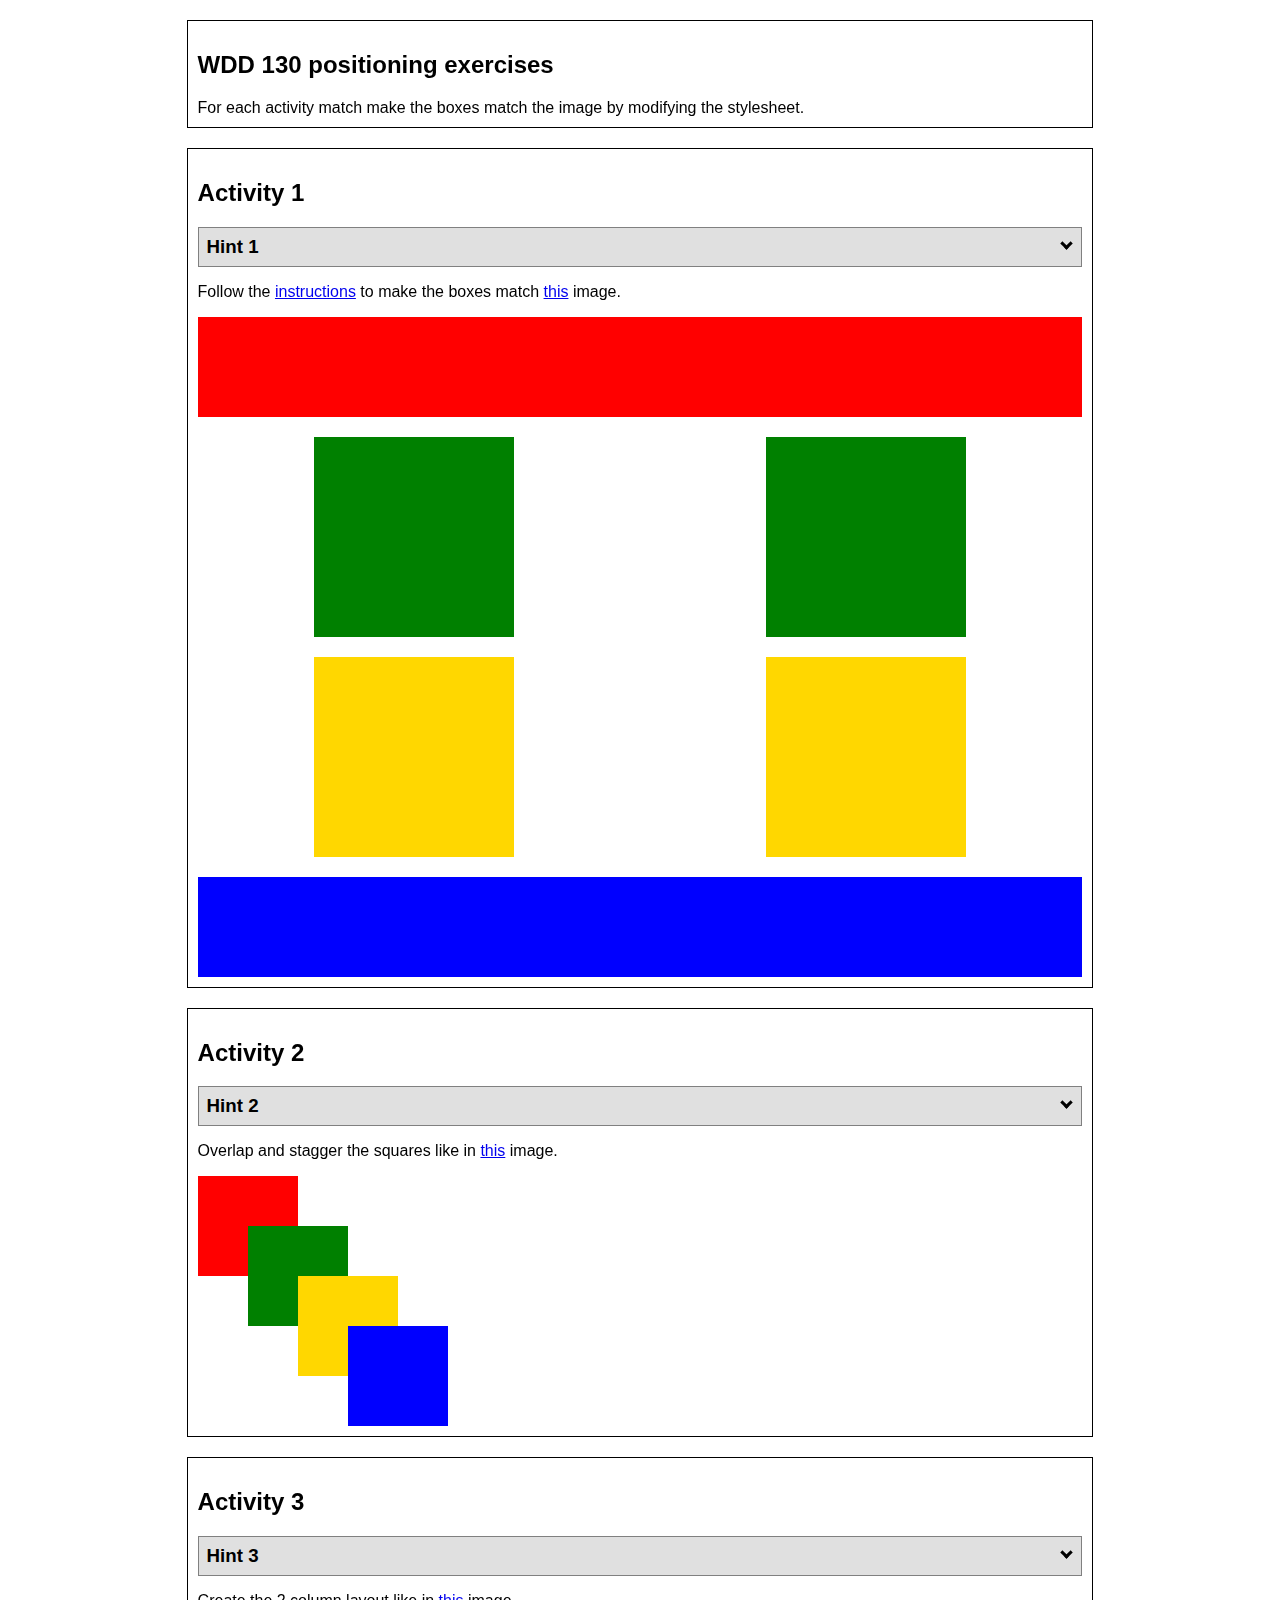
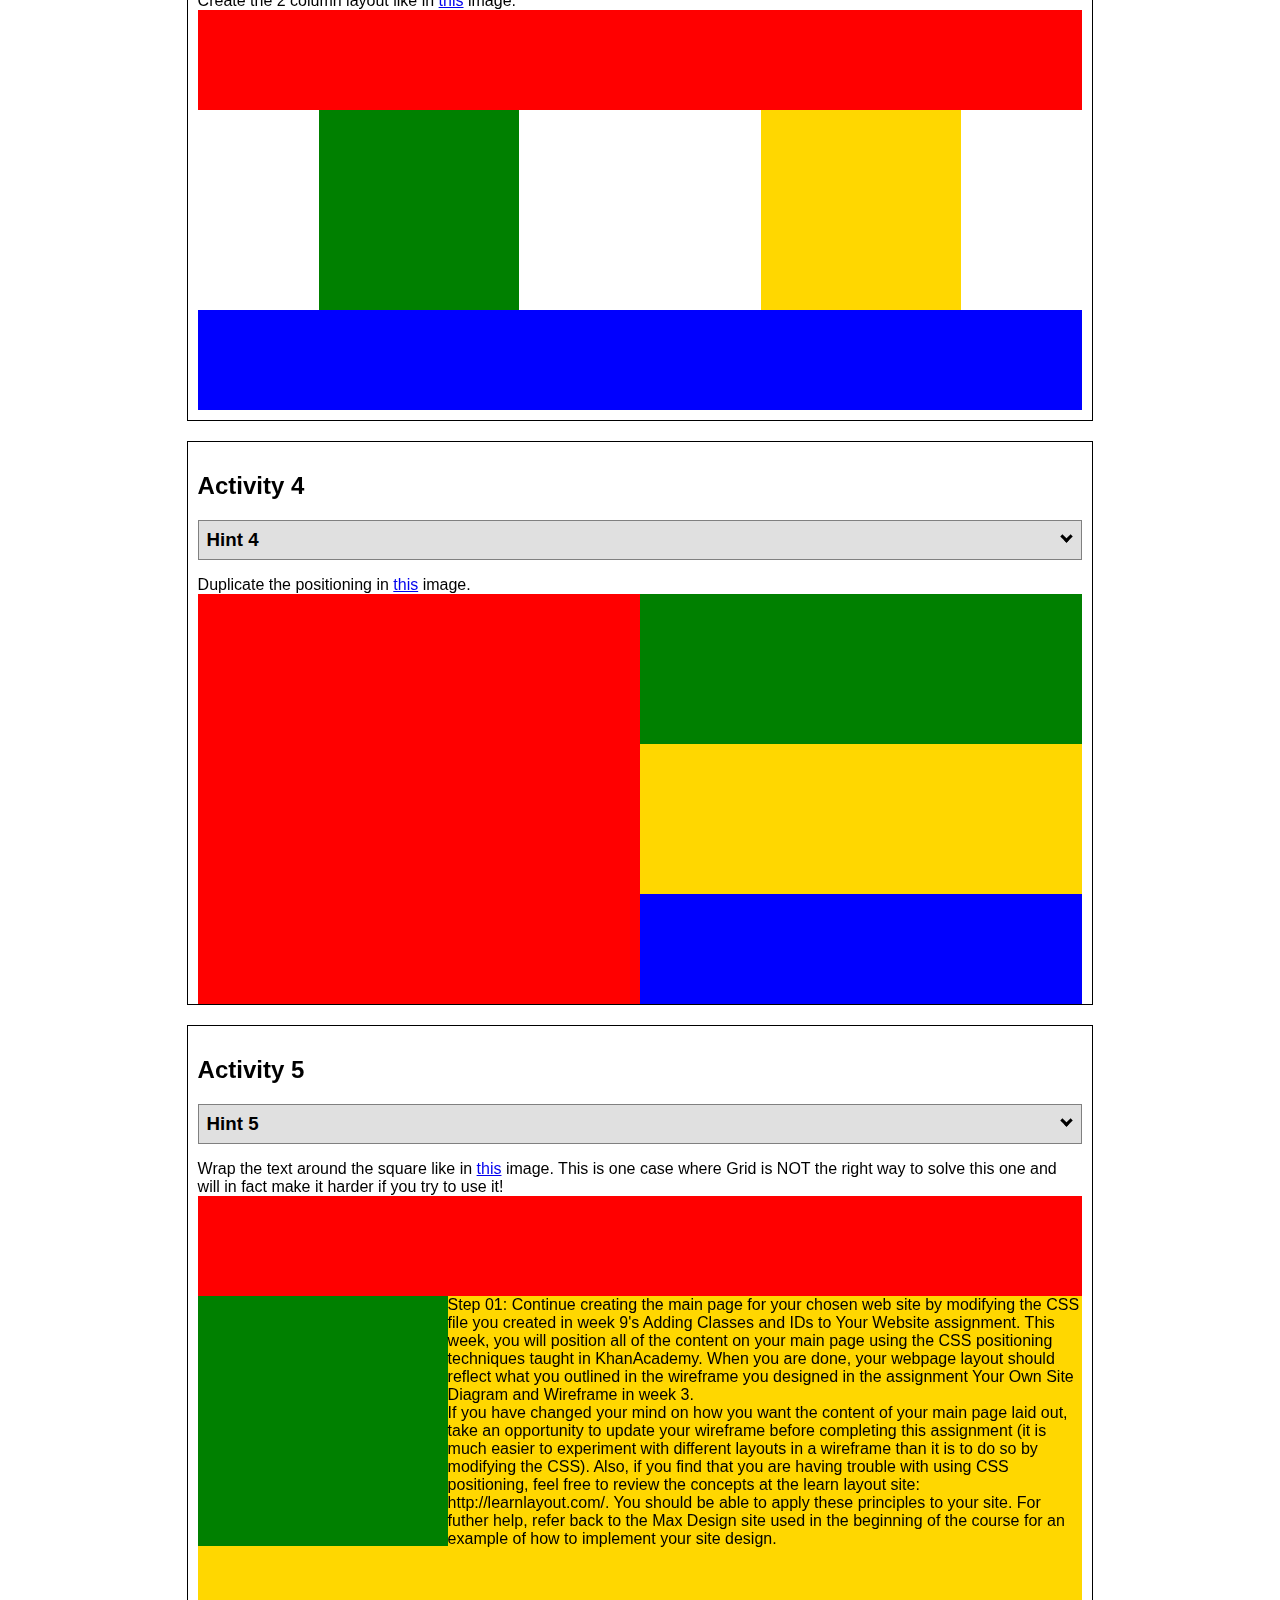
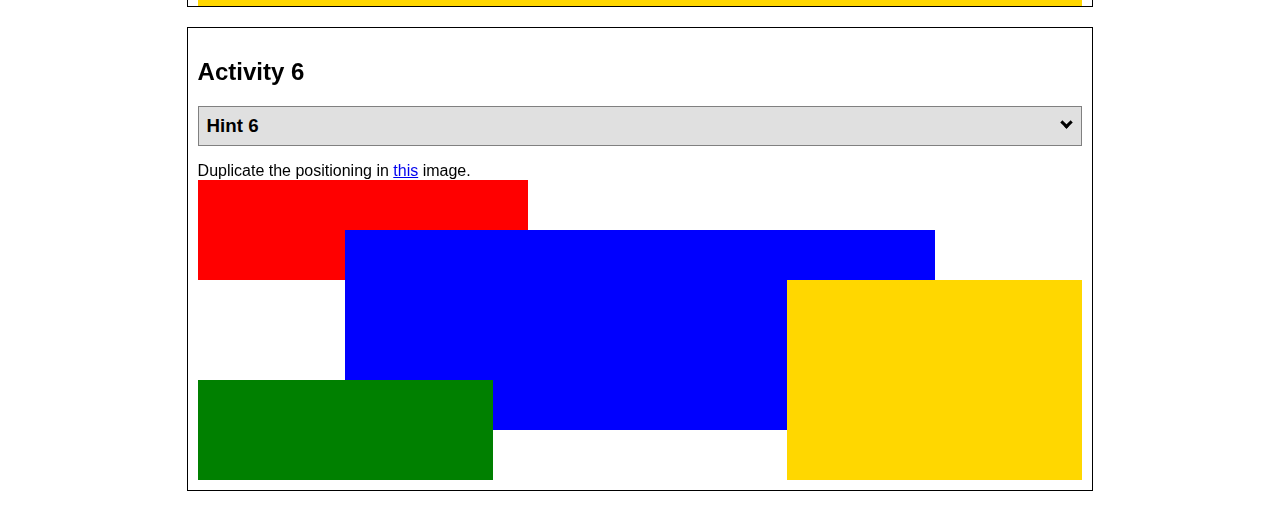
<file: positioning.html>
<!DOCTYPE html>
<html lang="en">
  <head>
    <!-- HTML - Name: positioning.html -->
    <title>Positioning Activity</title>
    <link rel="stylesheet" type="text/css" href="positionstyles.css" />
  </head>
  <body>
    <div class="activity">
      <h2>WDD 130 positioning exercises</h2>
      For each activity match make the boxes match the image by modifying the stylesheet.</div>
    <div class="activity">
      <h2>Activity 1</h2>
      <section class="hint"><input type="checkbox" ><i></i> <h3>Hint 1</h3><div><p>Check out the <a href="https://byui-wdd.github.io/wdd130/activities/w06-css-positioning.html" target="_blank">activity instructions</a> in Ilearn!</p></div></section>
      <p>Follow the <a href="https://byui-wdd.github.io/wdd130/activities/w06-css-positioning.html" target="_blank">instructions</a> to make the boxes match  <a href="https://byui-wdd.github.io/wdd130/images/example1.png" target="_blank">this</a> image.</p>
      <div class="content1" >
        <div class="red1" ></div>
        <div class="green1" ></div>
        <div class="green1" ></div>
        <div class="yellow1"></div>
        <div class="yellow1"></div>
        <div class="blue1"></div>
      </div>
    </div>
    <div class="activity">
      <h2>Activity 2</h2>
      <section class="hint"><input type="checkbox" > <h3>Hint 2</h3><i></i><div><p>Remember that the best way to shift elements around slightly on the page is with Margins.  You could also use Grid.  Either would work for this. If you choose margin, you can use a <em>negative</em> margin. (ie margin-top: -20px;)</p><h4>Properties used:</h4><ul><li>margin-top, margin-left</li><li>...or...</li><li>grid-template-columns: 50px 50px 50px 50px 50px </li></ul></div></section>
      <p>Overlap and stagger the squares like in <a href="https://byui-wdd.github.io/wdd130/images/example2.png" target="_blank">this</a> image.</p>
      <div class="content2" >
        <div class="red2" ></div>
        <div class="green2" ></div>
        <div class="yellow2"></div>
        <div class="blue2"></div>
      </div>
    </div>
    <div class="activity">
      <h2>Activity 3</h2>
      <section class="hint"><input type="checkbox" > <h3>Hint 3</h3><i></i><div><p>This one is going to be best solved with CSS Grid. Remember to make the boxes the right width first...then start moving them around. </p><h4>Properties used:</h4><ul><li>display:grid;</li><li>grid-template-columns:</li><li>grid-column-gap:</li>
        <li>grid-column:</li>  </ul></div></section>
      Create the 2 column layout like in <a href="https://byui-wdd.github.io/wdd130/images/example3.png" target="_blank">this</a>  image.
      <div class="content3" >
        <div class="red3" ></div>
        <div class="green3" ></div>
        <div class="yellow3"></div>
        <div class="blue3"></div>
      </div>
    </div>
    <div class="activity">
      <h2>Activity 4</h2>
      <section class="hint"><input type="checkbox" > <h3>Hint 4</h3><i></i><div><p>For the others we have been primarily concerned with width. For this one you will need to adjust height as well. </p><h4>Properties used:</h4><ul><li>display:grid;</li><li>grid-template-columns:</li><li>grid-row:</li></ul></div></section>
      Duplicate the positioning in <a href="https://byui-wdd.github.io/wdd130/images/example4.png" target="_blank">this</a> image. 
      <div class="content4" >
        <div class="red4" ></div>
        <div class="green4" ></div>
        <div class="yellow4"></div>
        <div class="blue4"></div>
      </div>
    </div>

    <div class="activity">
      <h2>Activity 5</h2>
      <section class="hint"><input type="checkbox" > <h3>Hint 5</h3><i></i><div><p>Grid is <strong>not</strong> the right way to do this.  In fact there is only one way to really do that...and that is with float. Remember that we float the thing we want the text to wrap around.  Also remember to start by making all the shapes the right size and shape.</p><h4>Properties used:</h4><ul><li>float: left;</li></ul></div></section>
      Wrap the text around the square like in <a href="https://byui-wdd.github.io/wdd130/images/example5.png" target="_blank">this</a> image. This is one case where Grid is NOT the right way to solve this one and will in fact make it harder if you try to use it!
      <div class="content5" >
        <div class="red5" ></div>
        <div class="green5" ></div>
        <div class="yellow5">Step 01: Continue creating the main page for your chosen web site by modifying the CSS file you created in week 9's Adding Classes and IDs to Your Website assignment. This week, you will position all of the content on your main page using the CSS positioning techniques taught in KhanAcademy. When you are done, your webpage layout should reflect what you outlined in the wireframe you designed in the assignment Your Own Site Diagram and Wireframe in week 3. <br />
          If you have changed your mind on how you want the content of your main page laid out, take an opportunity to update your wireframe before completing this assignment (it is much easier to experiment with different layouts in a wireframe than it is to do so by modifying the CSS). Also, if you find that you are having trouble with using CSS positioning, feel free to review the concepts at the learn layout site: http://learnlayout.com/. You should be able to apply these principles to your site. For futher help, refer back to the Max Design site used in the beginning of the course for an example of how to implement your site design.</div>
        <div class="blue5"></div>
      </div>
    </div>
    <div class="activity">
      <h2>Activity 6</h2>
      <section class="hint"><input type="checkbox" > <h3>Hint 6</h3><i></i><div><p>This one is all about visualizing the grid behind the layout. If you are having a hard time doing that first: all the sizes are even multiples of 100, and second here is another example with the lines drawn: <a href="https://byui-wdd.github.io/wdd130/images/example6-hint.png" target="_blank">example 6 with lines</a>. For this one you will find it easiest if you use px for the column width. You can also use <kbd>z-index</kbd> to control the element layering.    </p><h4>Properties used:</h4><ul><li>display:grid;</li><li>grid-template-columns:</li><li>grid-column:</li><li>grid-row:</li><li><a href="https://www.w3schools.com/cssref/pr_pos_z-index.asp" target="_blank">z-index:</a></li></ul></div></section>
      Duplicate the positioning in <a href="https://byui-wdd.github.io/wdd130/images/example6.png" target="_blank">this</a> image.
      <div class="content6" >
        <div class="red6" ></div>
        <div class="green6" ></div>
        <div class="yellow6"></div>
        <div class="blue6"></div>
      </div>
    </div>
  </body>
</html>
</file>
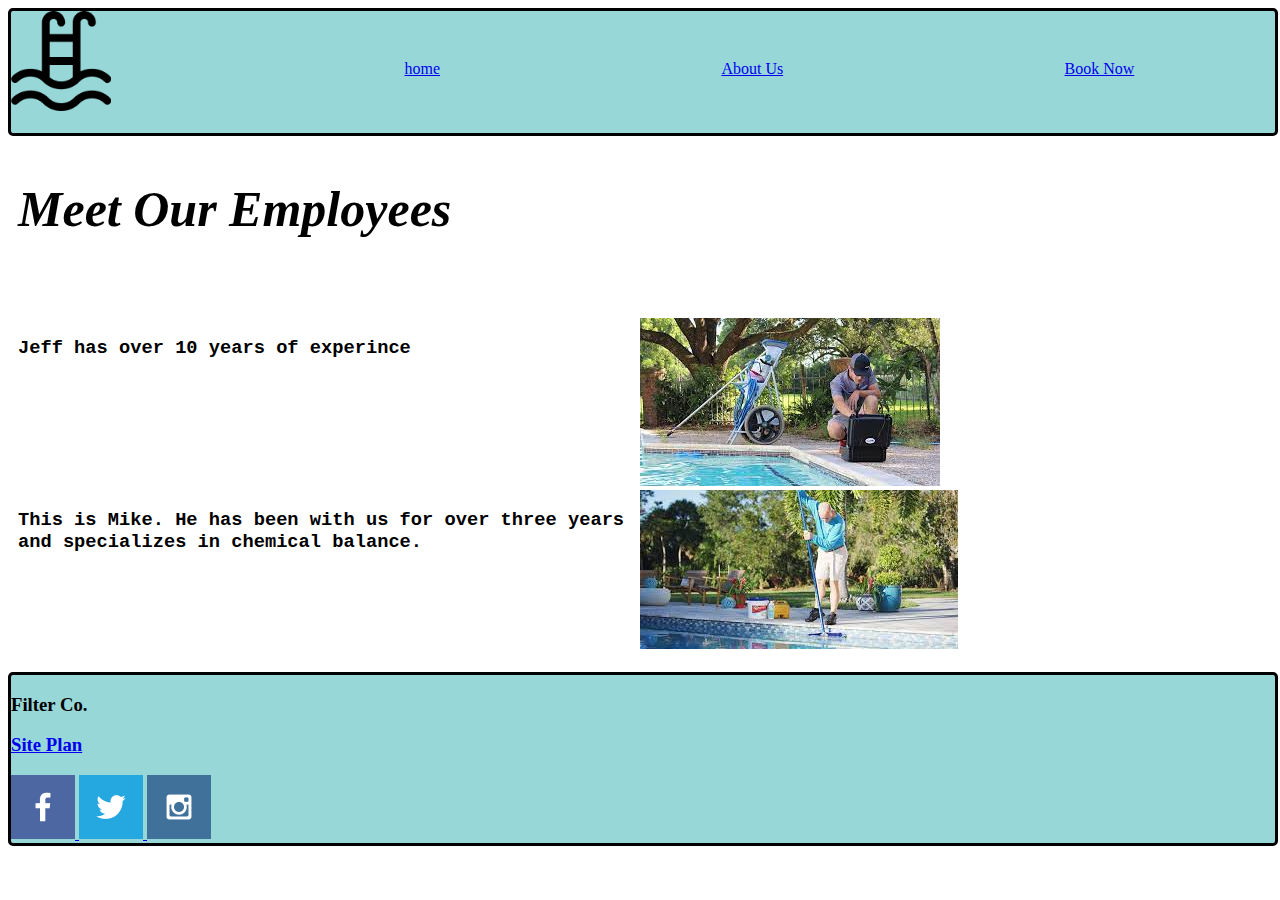
<file: filterco/page2.html>
<!DOCTYPE html>
<html lang="en">
<head>
    <meta charset="UTF-8">
    <meta http-equiv="X-UA-Compatible" content="IE=edge">
    <meta name="viewport" content="width=device-width, initial-scale=1.0">
    <title>Filter Co.</title>
    <link type="text/css" rel="stylesheet" href="style/style2.css"/>
</head>
<body>
    <header>
        <a id="logo_link" href="site-plan.html">
            <img class="logo" src="images/pool-logo.png" alt="Co.logo" width="100">
        </a>
        <nav id="tags">
                <a href="index.html">home</a>
                <a href="page2.html">About Us</a>
                <a href="page3.html">Book Now</a>
        </nav>
    </header>
    <main class="page2-grid">
        <section>
            <h1>
                Meet Our Employees 
            </h1>
        </section>
        <section class="img1">
            <img src="images/worker1.jpeg" alt="worker1">
        </section>
        <section id="msg1">
            <h3>
                Jeff has over 10 years of experince
            </h3>
        </section>
        <section id="img2">
            <img src="images/worker2.jpeg" alt="worker2">
        </section>
        <section id="msg2">
            <h3>
                This is Mike. 
                He has been with us for over three years and specializes in chemical balance. 
            </h3>
        </section>
    </main>
    <footer>
        <h3>Filter Co.</h3>
        <h3><a href="site-plan.html">Site Plan</a></h3>
        <div class="social">
            <a href="https://facebook.com">
                <img src="images/facebook.png" alt="fb icon">
            </a>
            <a href="https://twitter.com">
                <img src="images/twitter1.png" alt="twitter icon">
            </a>
            <a href="https://instagram.com">
                <img src="images/instagram.png" alt="instagram icon">
            </a>
        </div>
    </footer>
</body>
</html>
</file>
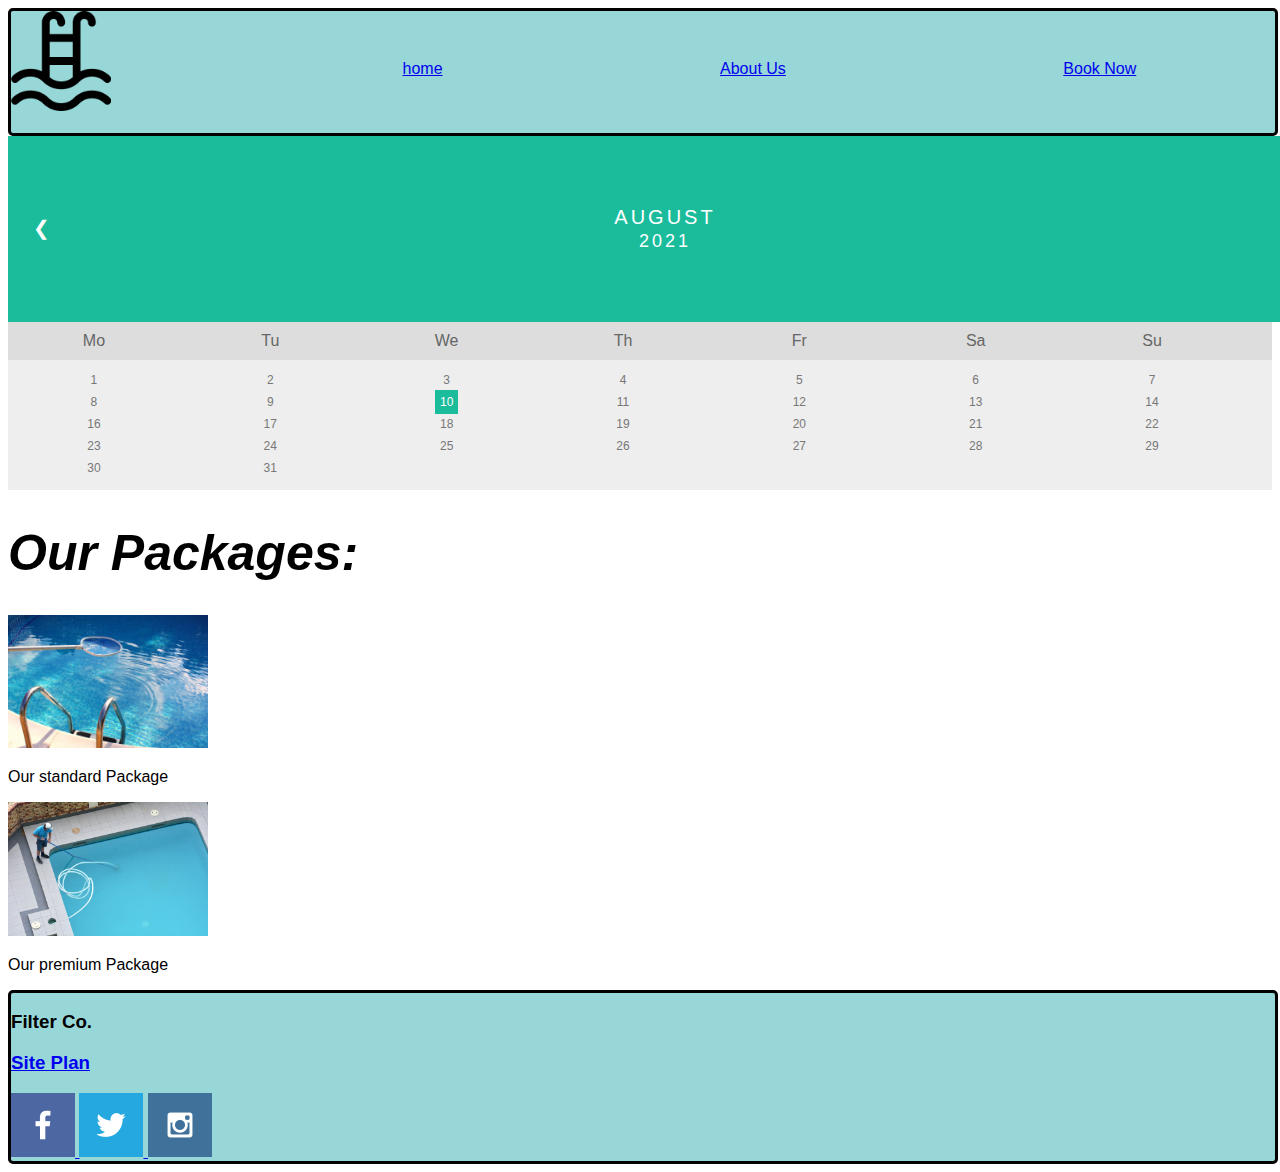
<file: filterco/page3.html>
<!DOCTYPE html>
<html lang="en">
<head>
    <meta charset="UTF-8">
    <meta http-equiv="X-UA-Compatible" content="IE=edge">
    <meta name="viewport" content="width=device-width, initial-scale=1.0">
    <title>Filter Co.</title>
    <link type="text/css" rel="stylesheet" href="style/style3.css"/>
</head>
<body>
    <header>
        <a id="logo_link" href="site-plan.html">
            <img class="logo" src="images/pool-logo.png" alt="Co.logo" width="100">
        </a>
        <nav id="tags">
                <a href="index.html">home</a>
                <a href="page2.html">About Us</a>
                <a href="page3.html">Book Now</a>
        </nav>
    </header>
    <main>
        <div class="month">
            <ul>
              <li class="prev">&#10094;</li>
              <li class="next">&#10095;</li>
              <li>August<br><span style="font-size:18px">2021</span></li>
            </ul>
          </div>
          
          <ul class="weekdays">
            <li>Mo</li>
            <li>Tu</li>
            <li>We</li>
            <li>Th</li>
            <li>Fr</li>
            <li>Sa</li>
            <li>Su</li>
          </ul>
          
          <ul class="days">
            <li>1</li>
            <li>2</li>
            <li>3</li>
            <li>4</li>
            <li>5</li>
            <li>6</li>
            <li>7</li>
            <li>8</li>
            <li>9</li>
            <li><span class="active">10</span></li>
            <li>11</li>
            <li>12</li>
            <li>13</li>
            <li>14</li>
            <li>16</li>
            <li>17</li>
            <li>18</li>
            <li>19</li>
            <li>20</li>
            <li>21</li>
            <li>22</li>
            <li>23</li>
            <li>24</li>
            <li>25</li>
            <li>26</li>
            <li>27</li>
            <li>28</li>
            <li>29</li>
            <li>30</li>
            <li>31</li>
          </ul>
        <section>
            <h1>
                Our Packages:
            </h1>
        </section>
        <section id="pkg1">
            <img src="images/clean-pool.jpeg" alt="clean" width="200">
            <p>
                Our standard Package
            </p>
        </section>
        <section>
            <img src="images/slean-pool2.jpeg" alt="clean2" width="200">
            <p>
                Our premium Package
            </p>
        </section>

    </main>
    <footer>
        <h3>Filter Co.</h3>
        <h3><a href="site-plan.html">Site Plan</a></h3>
        <div class="social">
            <a href="https://facebook.com">
                <img src="images/facebook.png" alt="fb icon">
            </a>
            <a href="https://twitter.com">
                <img src="images/twitter1.png" alt="twitter icon">
            </a>
            <a href="https://instagram.com">
                <img src="images/instagram.png" alt="instagram icon">
            </a>
        </div>
    </footer>
</body>
</html>
</file>
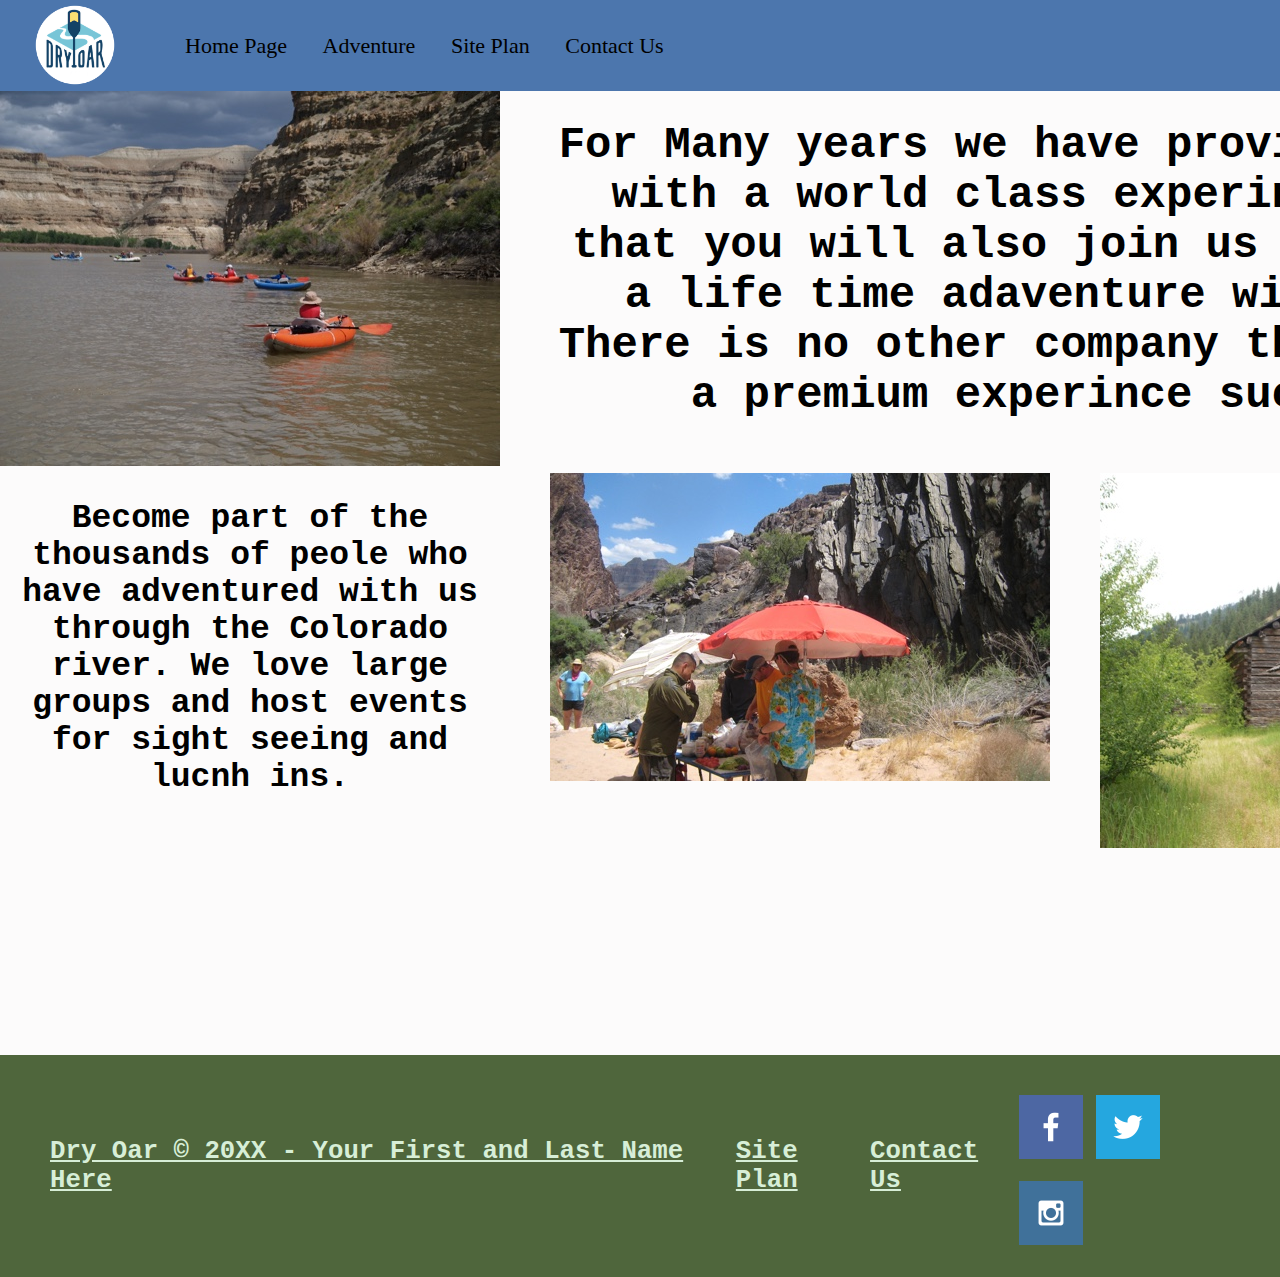
<file: wwr/adventure.html>
<!DOCTYPE html>
<html lang="en">
<head>
    <meta charset="UTF-8">
    <meta http-equiv="X-UA-Compatible" content="IE=edge">
    <meta name="viewport" content="width=device-width, initial-scale=1.0">
    <title>Dry Oar Rafting</title>
    <link type="text/css" rel="stylesheet" href="styles/style.css"/>
</head>
<body>
    <div id="content">
        <header>
            <a id="logo_link" href="index.html">
                <img class="logo" src="images/logo.png" alt="Dry Oar Logo" /> 
            </a>
            <nav id="head">
                <a href="index.html">Home Page</a>
                <a href="adventure.html">Adventure</a>
                <a href="index.html">Site Plan</a>
                <a href="contactus.html">Contact Us</a>
            </nav>
        </header>
        <main id="sub-grid">
                <section id="content-image">
                    <img id="group-img" src="images/deso-boats.jpeg">
                </section>
                <section id="main-text-body">
                    <h1>
                        For Many years we have provided customers with a world class experince. 
                        We hope that you will also join us for a once in a life time adaventure with Dry Oar.
                        There is no other company that can supply a premium experince such as us!
                    </h1>
                </section>
                <section id="sub-text">
                       <h2>
                            Become part of the thousands of peole who have adventured with us through the Colorado river.
                            We love large groups and host events for sight seeing and lucnh ins. 
                       </h2> 
                </section>
                <section id="sub-image-one">
                    <img id="lunch" src="images/lunch.jpeg">
                </section>
                <section id="sub-image-two">
                        <img id="cabins" src="images/salmon-cabins.jpeg">
                </section>
        </main>
        <footer>
            <h3>Dry Oar &copy; 20XX - Your First and Last Name Here</h3>
            <h3><a href="site-plan-rafting.html">Site Plan</a></h3>
            <h3><a href="contactus.html">Contact Us</a></h3>
            <div class="social">
                <a href="https://facebook.com" target="_blank">
                    <img src="images/facebook.png" alt="fb icon">
                </a>
                <a href="https://twitter.com" target="_blank">
                    <img src="images/twitter.png" alt="twitter icon">
                </a>
                <a href="https://instagram.com" target="_blank">
                    <img src="images/instagram.png" alt="instagram icon">
                </a>
            </div>
        </footer>
    </div>
</body>
</html>
</file>
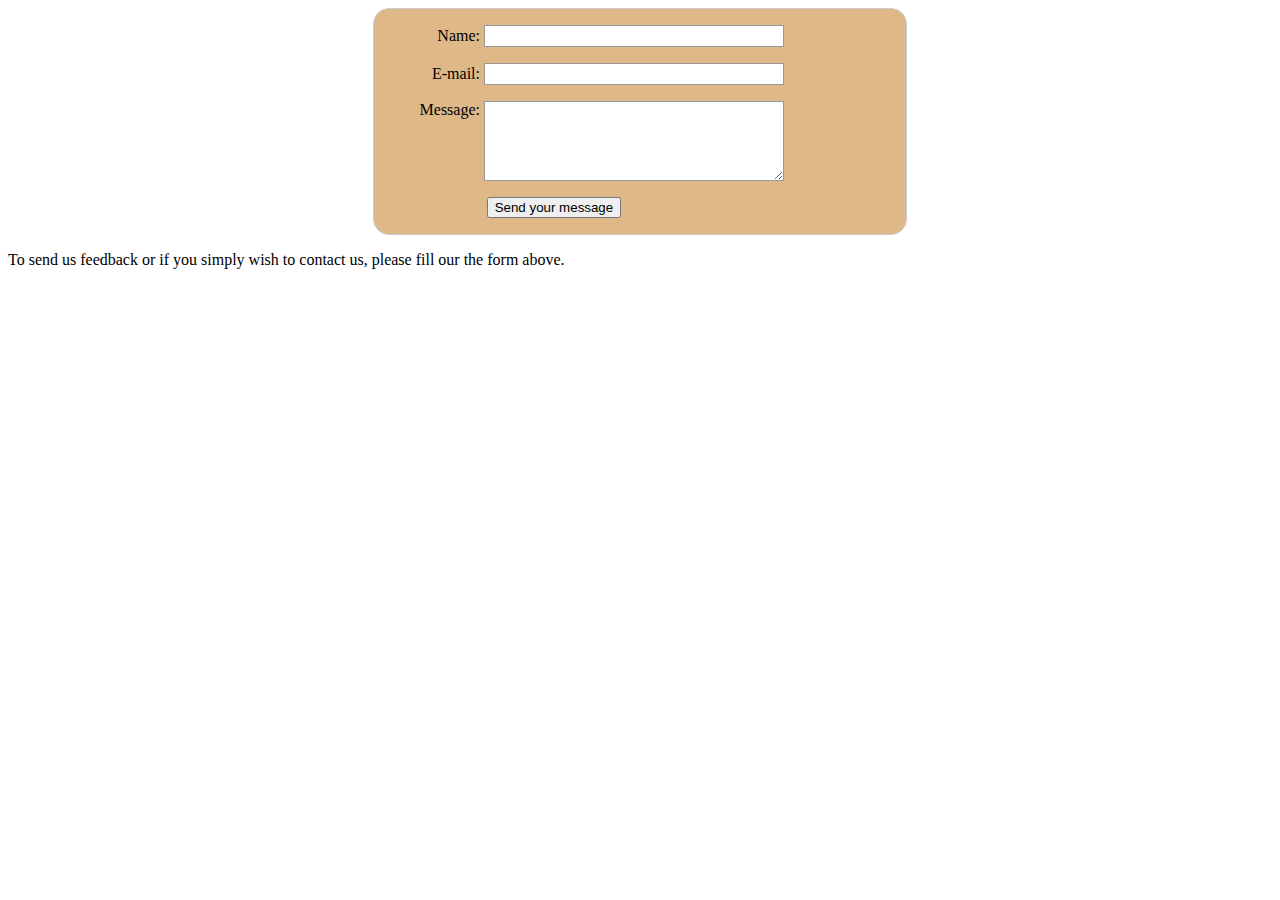
<file: wwr/contactus.html>
<!DOCTYPE html>
<html lang="en-US">
  <head>
    <meta charset="utf-8">
    <title>My test page</title>
    <link type="text/css" rel="stylesheet" href="styles/contactus.css"/>
  </head>
  <form action="/my-handling-form-page" method="post">
    <ul>
     <li>
       <label for="name">Name:</label>
       <input type="text" id="name" name="user_name">
     </li>
     <li>
       <label for="mail">E-mail:</label>
       <input type="email" id="mail" name="user_email">
     </li>
     <li>
       <label for="msg">Message:</label>
       <textarea id="msg" name="user_message"></textarea>
     </li>
     <li class="button">
        <button type="submit">Send your message</button>
      </li>
    </ul>
   </form>
  <body>
    <p>To send us feedback or if you simply wish to contact us, please fill our the form above.</p>
  </body>
</html>
</file>
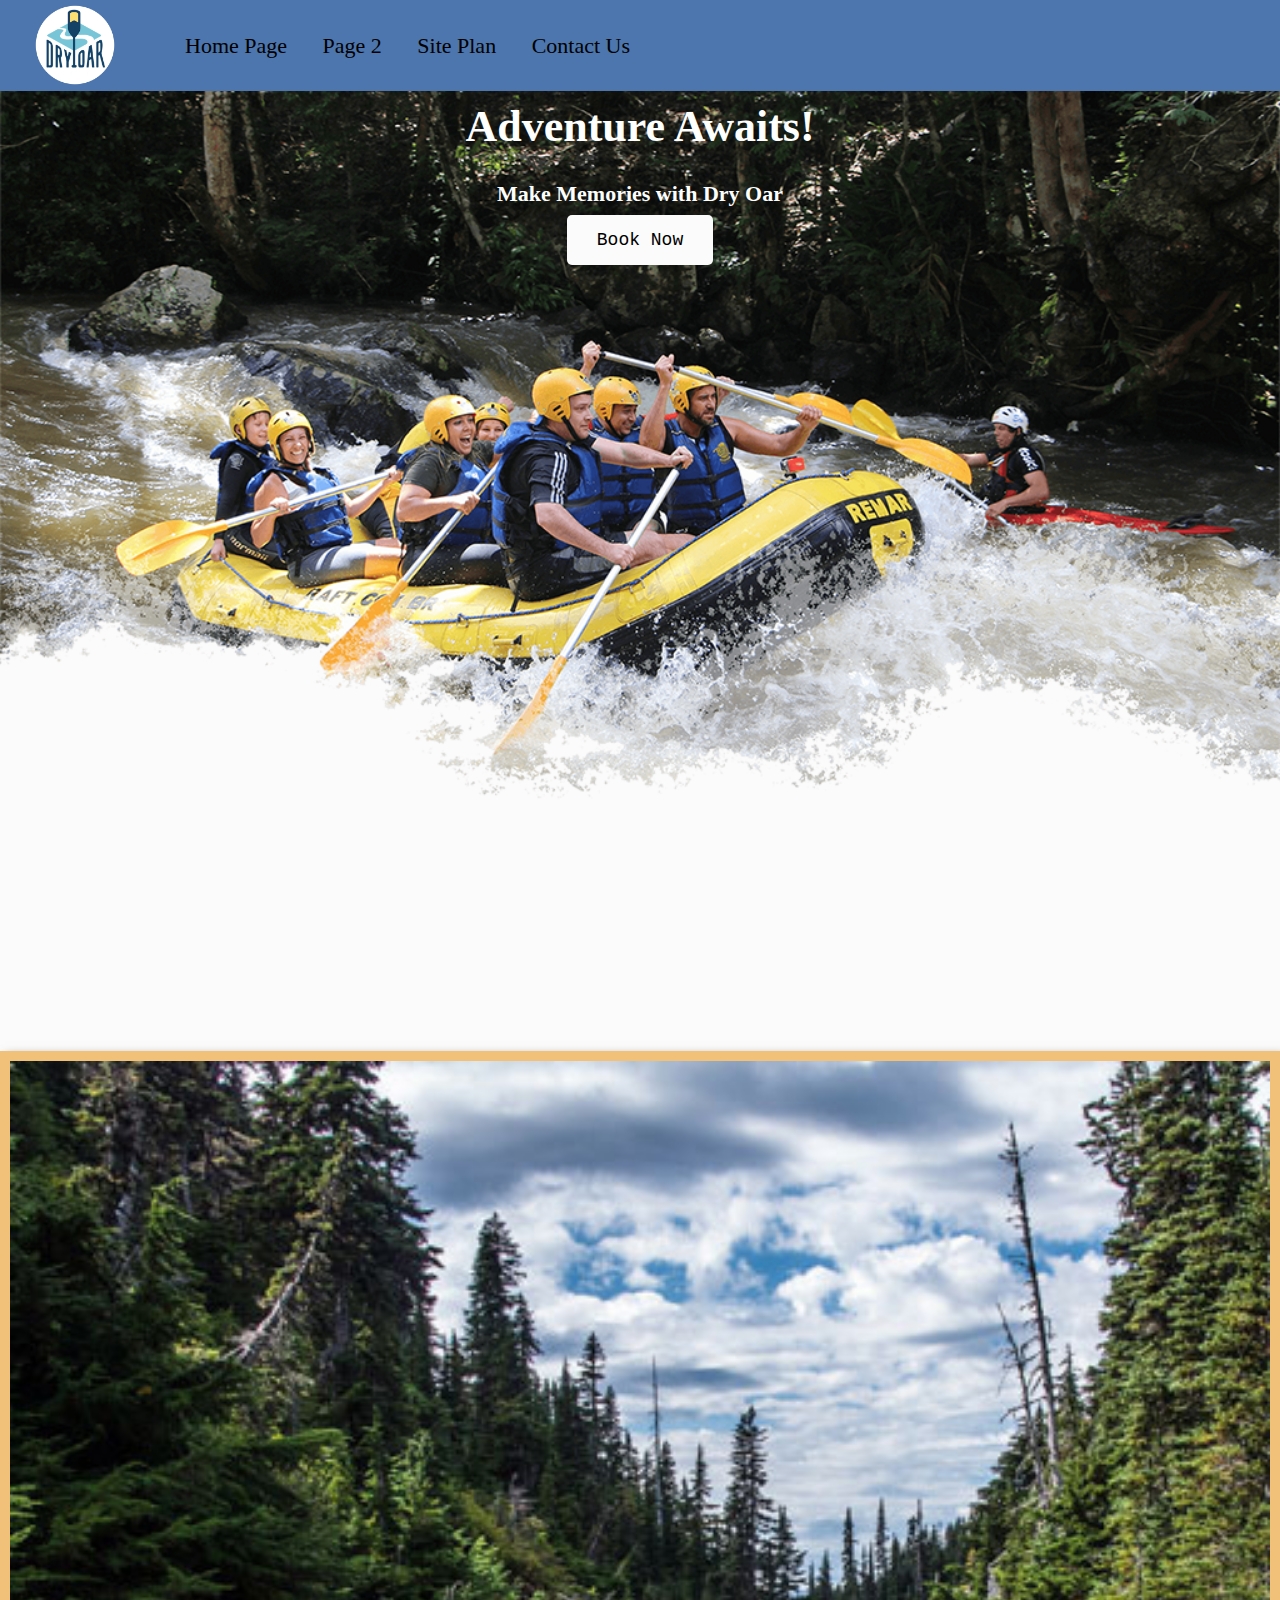
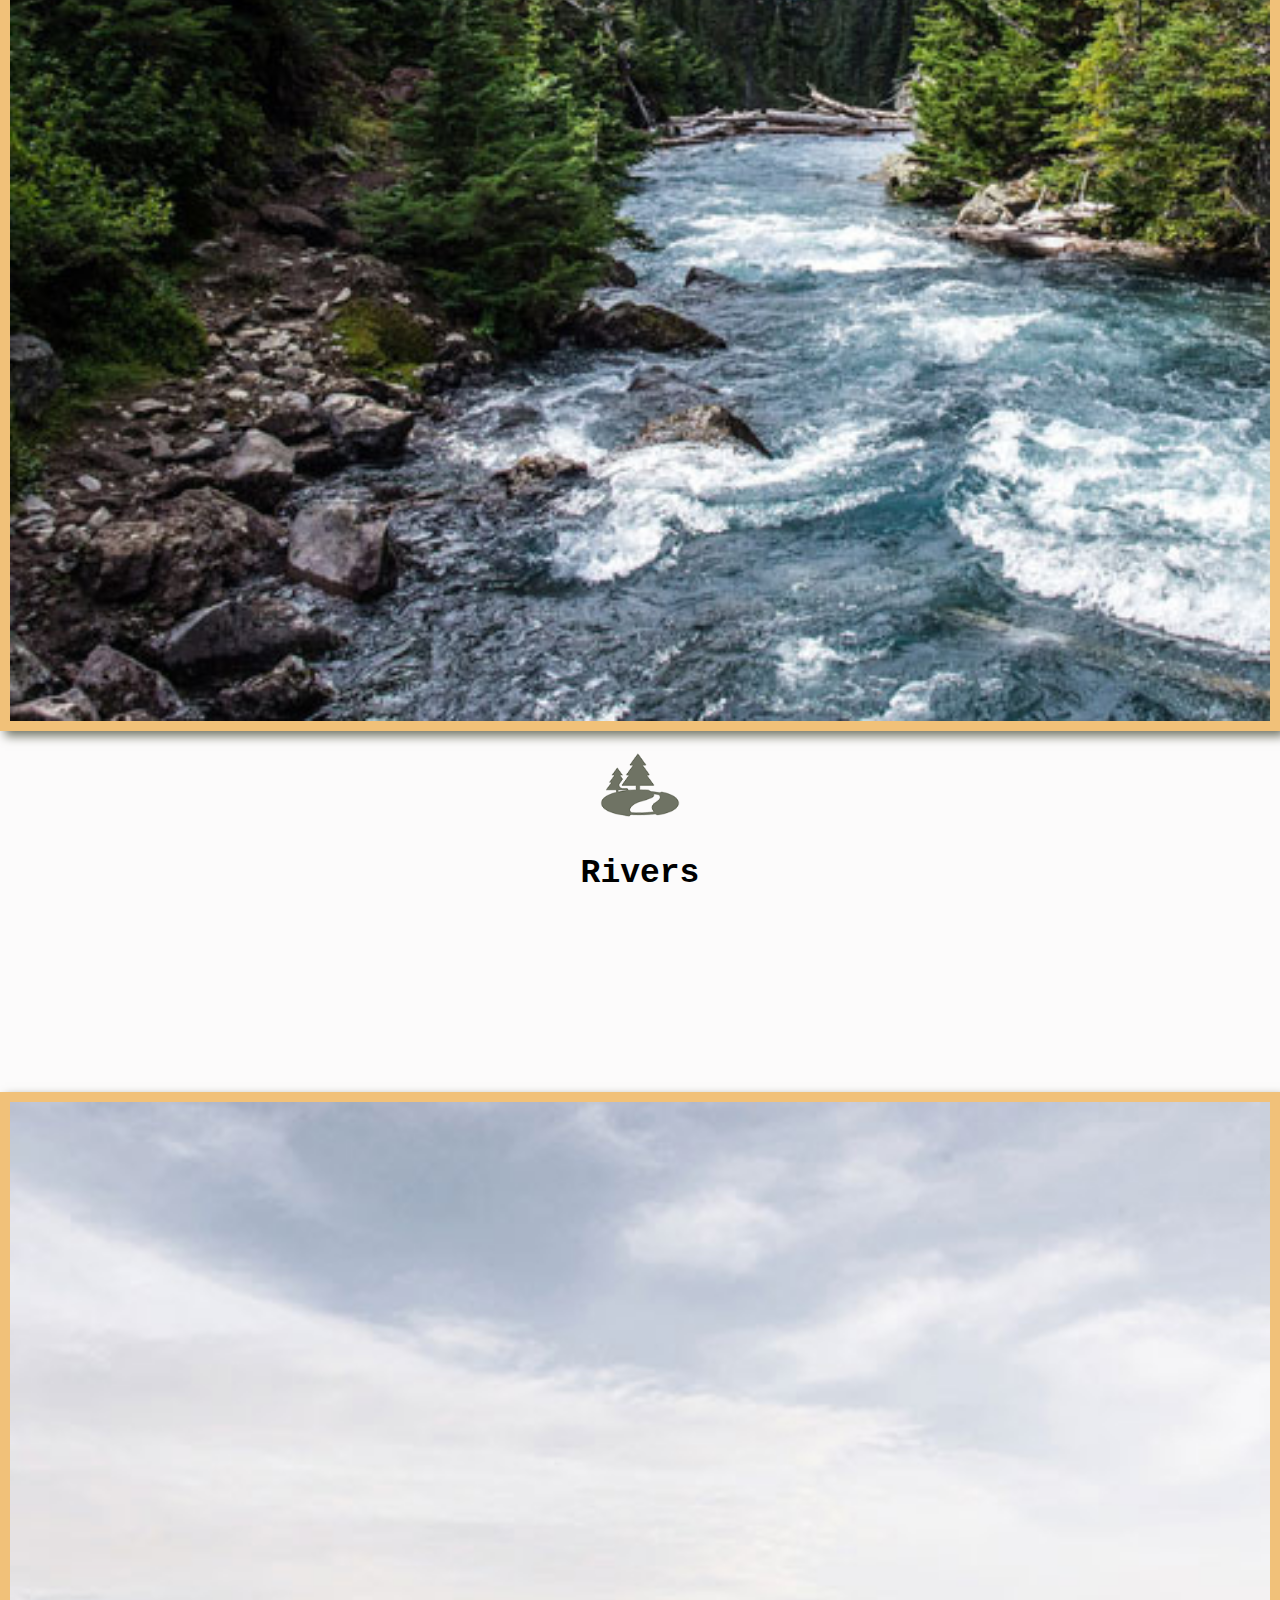
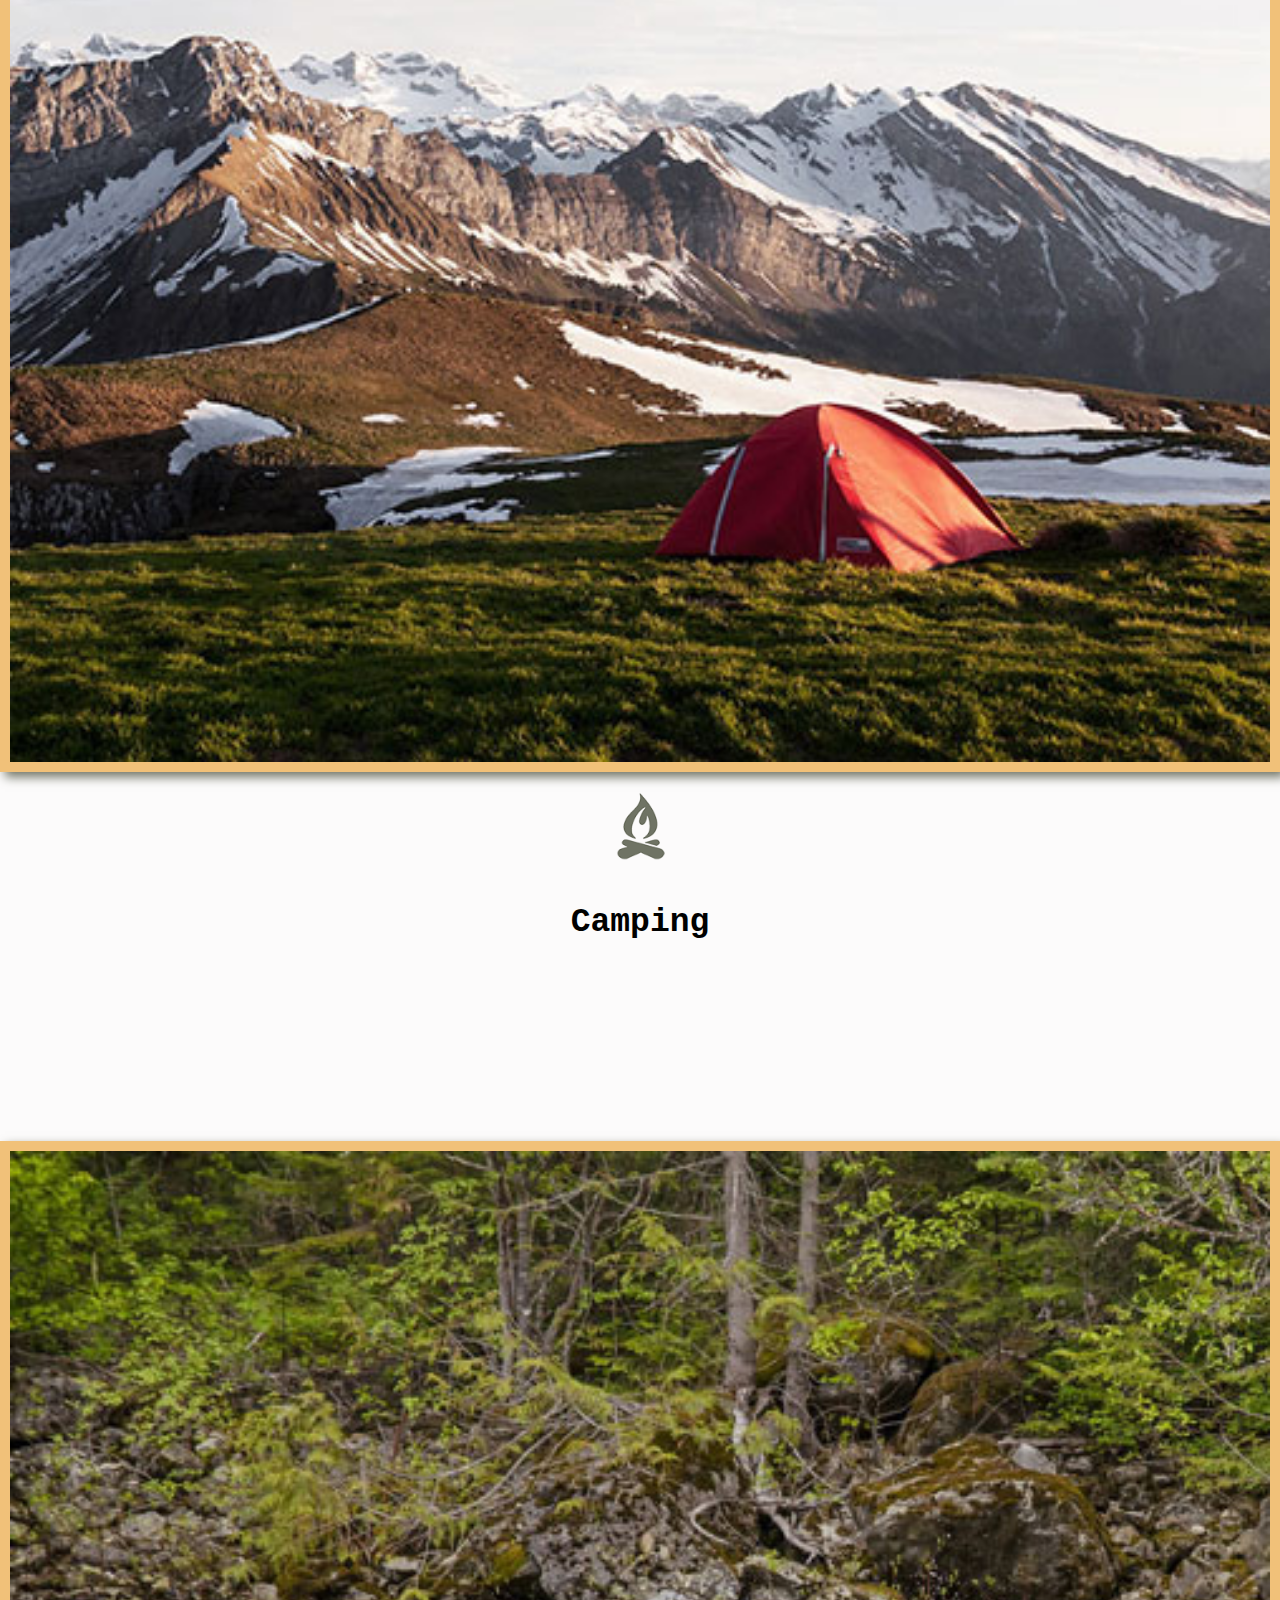
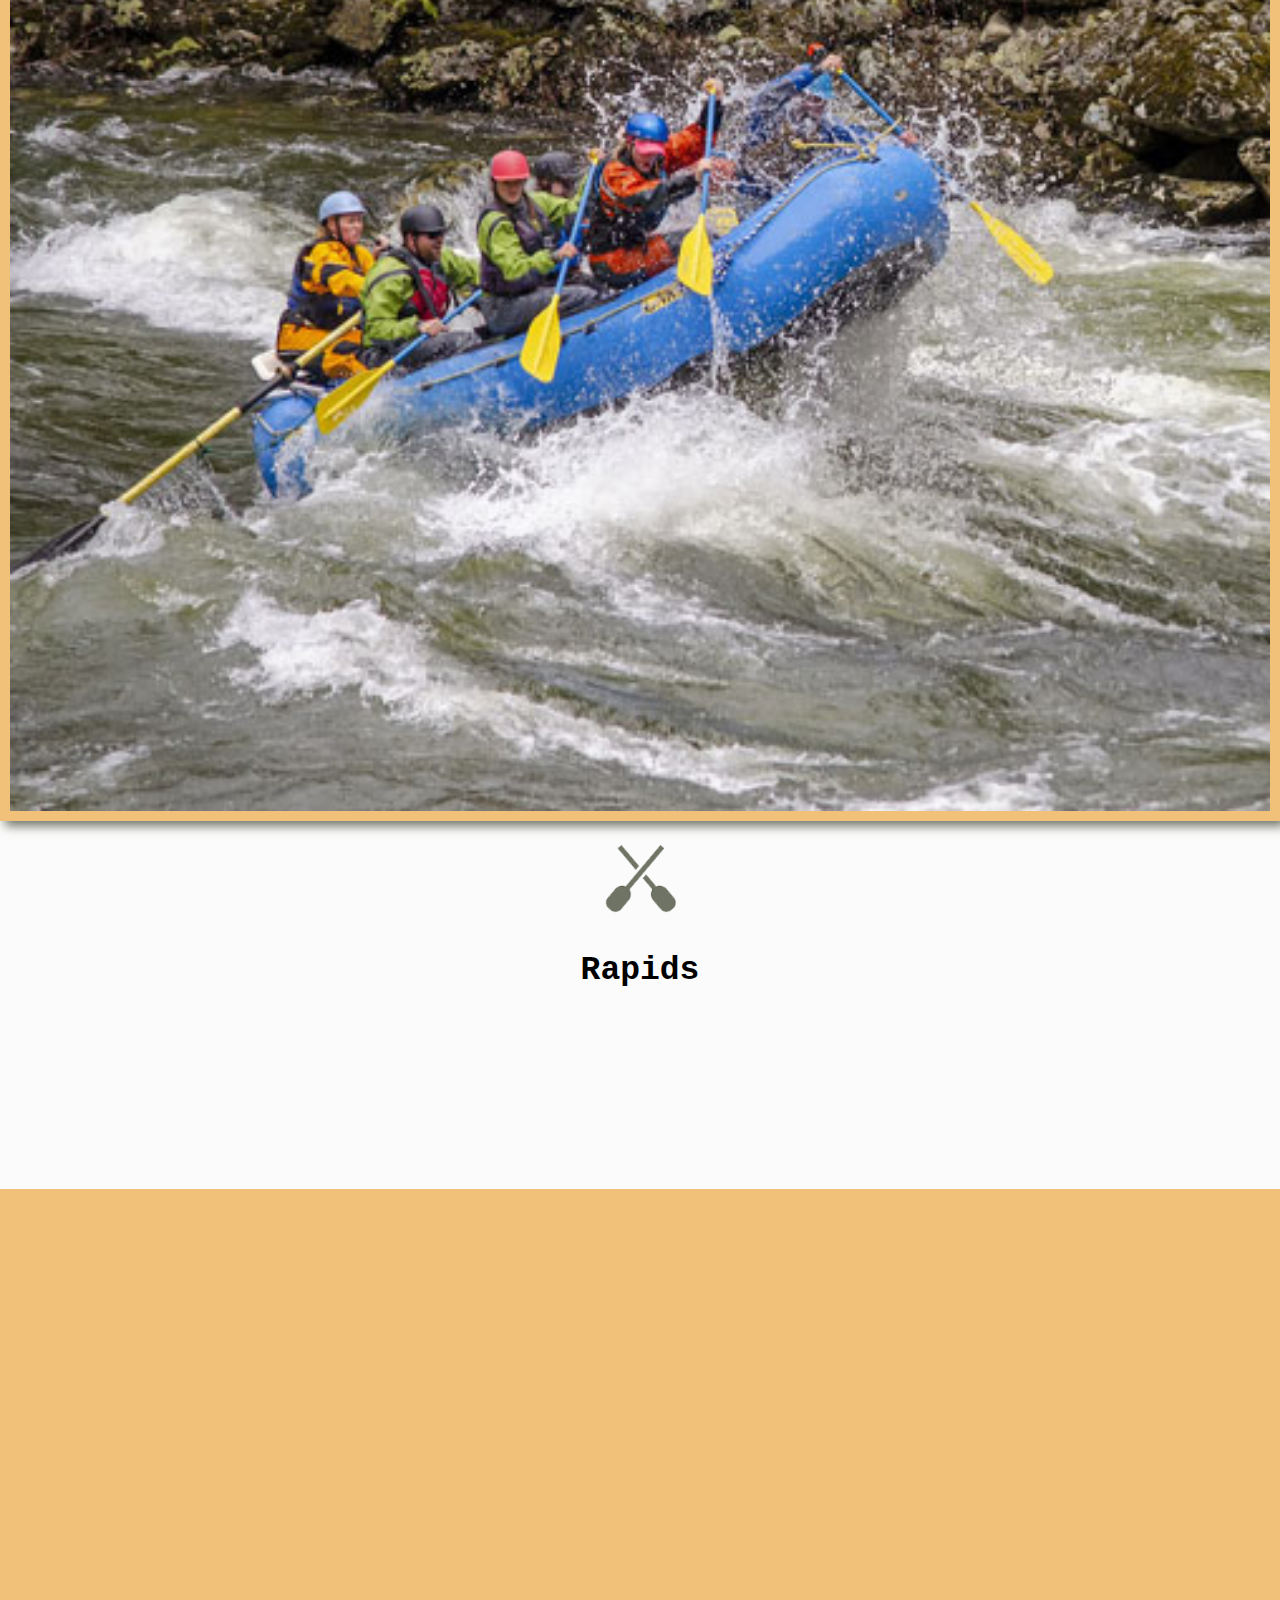
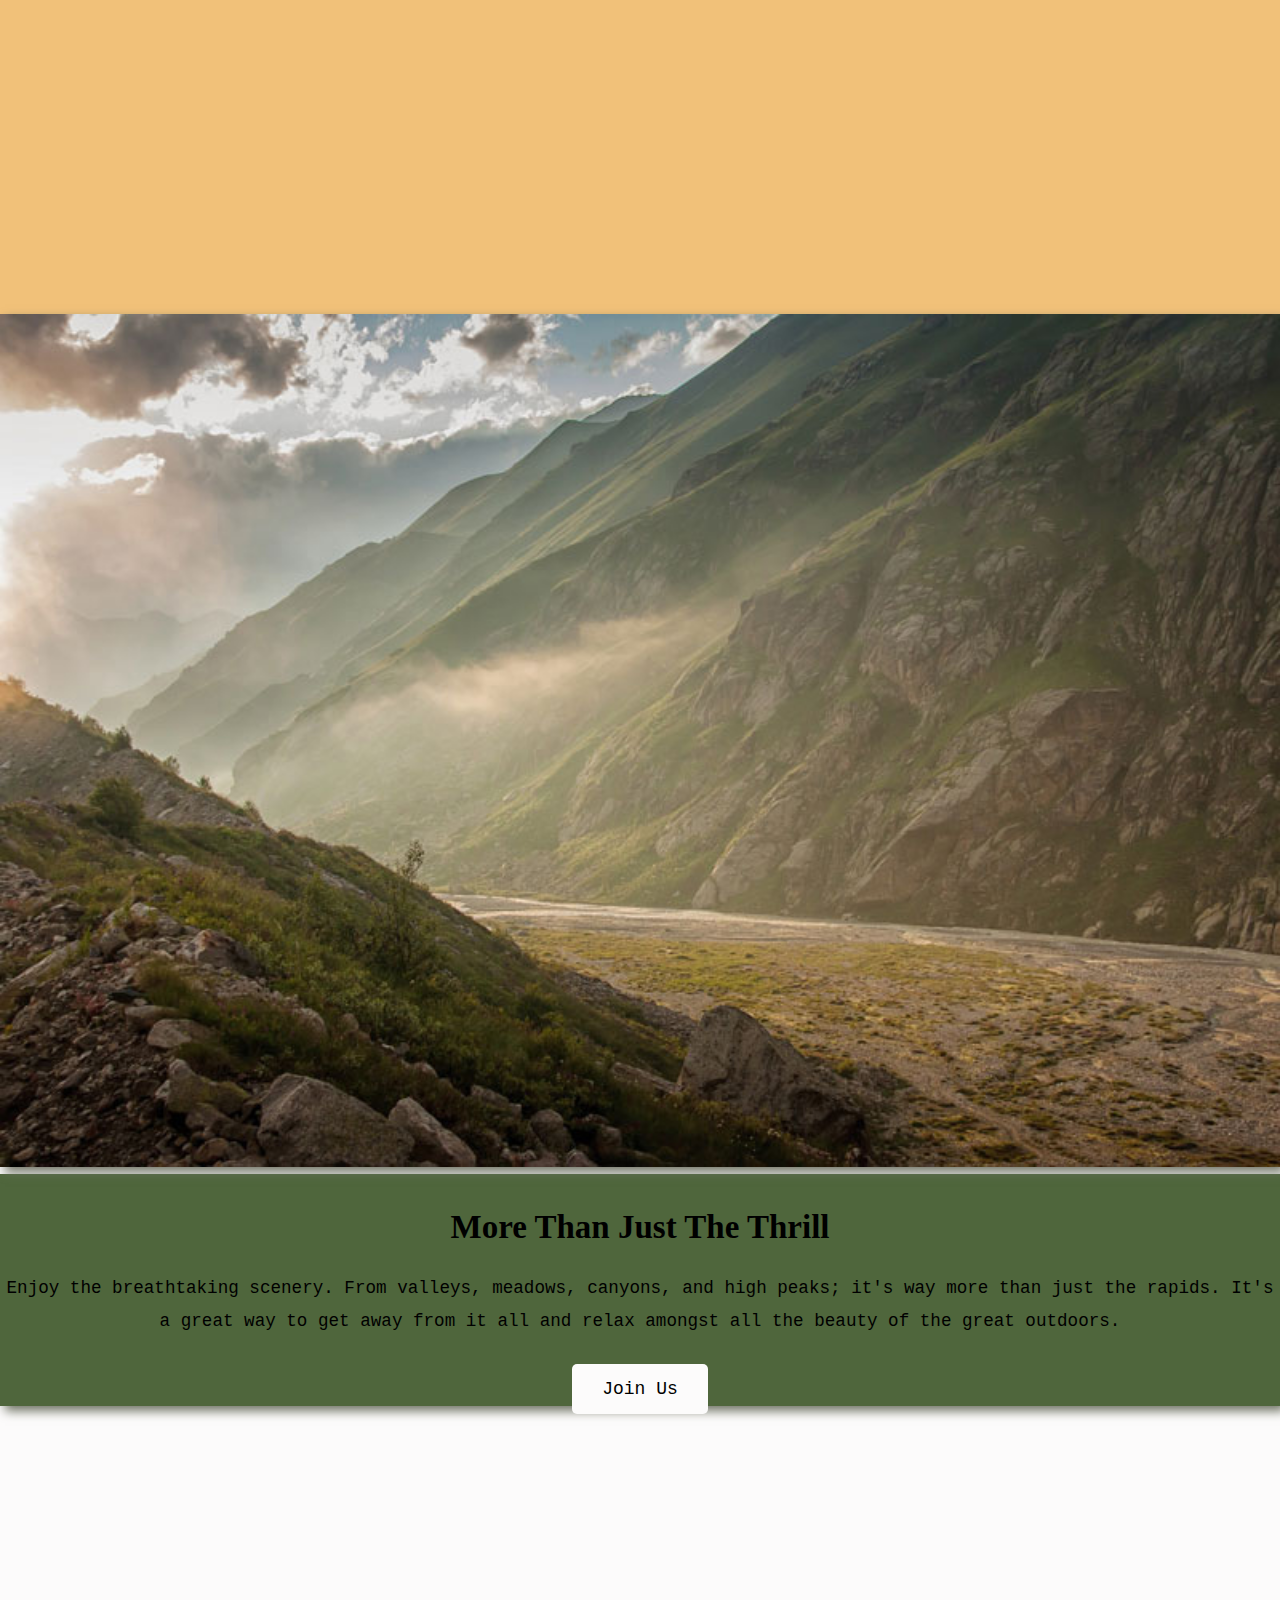
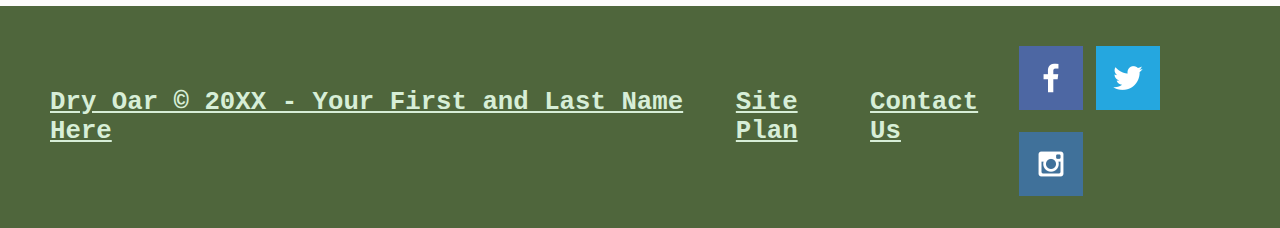
<file: wwr/wireframe.html>
<!DOCTYPE html>
<html lang="en">
<head>
    <meta charset="UTF-8">
    <meta http-equiv="X-UA-Compatible" content="IE=edge">
    <meta name="viewport" content="width=device-width, initial-scale=1.0">
    <title>Dry Oar Rafting</title>
    <link type="text/css" rel="stylesheet" href="styles/style.css"/>
</head>
<body>
    <div id="content">
        <header>
            <a id="logo_link" href="index.html">
                <img class="logo" src="images/logo.png" alt="Dry Oar Logo" /> 
            </a>
            <nav id="head">
                <a href="index.html">Home Page</a>
                <a href="adventure.html">Page 2</a>
                <a href="index.html">Site Plan</a>
                <a href="contactus.html">Contact Us</a>
            </nav>
        </header>
        <div id="hero">
            <div id="hero-box">
                <img id="hero-img" src="images/hero.png" alt="People enjoying white water rafting">
            </div>
            <section id="hero-msg">
                <h1 class="home-title">Adventure Awaits!</h1>
                <h4>Make Memories with Dry Oar </h4>
                <div class='button-box'>
                    <a class='book' href="rates.html">Book Now</a>
                </div>
            </section>
        </div>
        <main class="home-grid">
            <section class="rivers-card">
                <img class="card-img" src="images/rivers.jpeg" alt="river in forest">
                <img class="icon" src="images/river_icon.png" alt="river icon">
                <h2>Rivers</h2>
            </section>
            <section class="camping-card">
                <img class="card-img" src="images/camping.jpeg" alt="tent in mountains">
                <img class="icon" src="images/fire_icon.png" alt="fire icon">
                <h2>Camping</h2>
            </section>
            <section class="rapids-card">
                <img class="card-img" src="images/rapids.jpeg" alt="rafting boat">
                <img class="icon" src="images/oars.png" alt="oars icon">
                <h2>Rapids</h2>
            </section>
            <section>
                <div id="background"></div>
                <img class="mountains" src="images/mountains.jpeg" alt="Misty mountains">
            </section>
            <section class="msg">
                <h2>More Than Just The Thrill</h2>
                <p>Enjoy the breathtaking scenery. From valleys, meadows, canyons, and high peaks; it's way more than just the rapids. It's a great way to get away from it all and relax amongst all the beauty of the great outdoors. </p>
                <a class='join' href="rivers.html">Join Us</a>
            </section>
        
        </main>
        <footer>
            <h3>Dry Oar &copy; 20XX - Your First and Last Name Here</h3>
            <h3><a href="site-plan-rafting.html">Site Plan</a></h3>
            <h3><a href="contactus.html">Contact Us</a></h3>
            <div class="social">
                <a href="https://facebook.com" target="_blank">
                    <img src="images/facebook.png" alt="fb icon">
                </a>
                <a href="https://twitter.com" target="_blank">
                    <img src="images/twitter.png" alt="twitter icon">
                </a>
                <a href="https://instagram.com" target="_blank">
                    <img src="images/instagram.png" alt="instagram icon">
                </a>
            </div>
        </footer>
    </div>
</body>
</html>
</file>
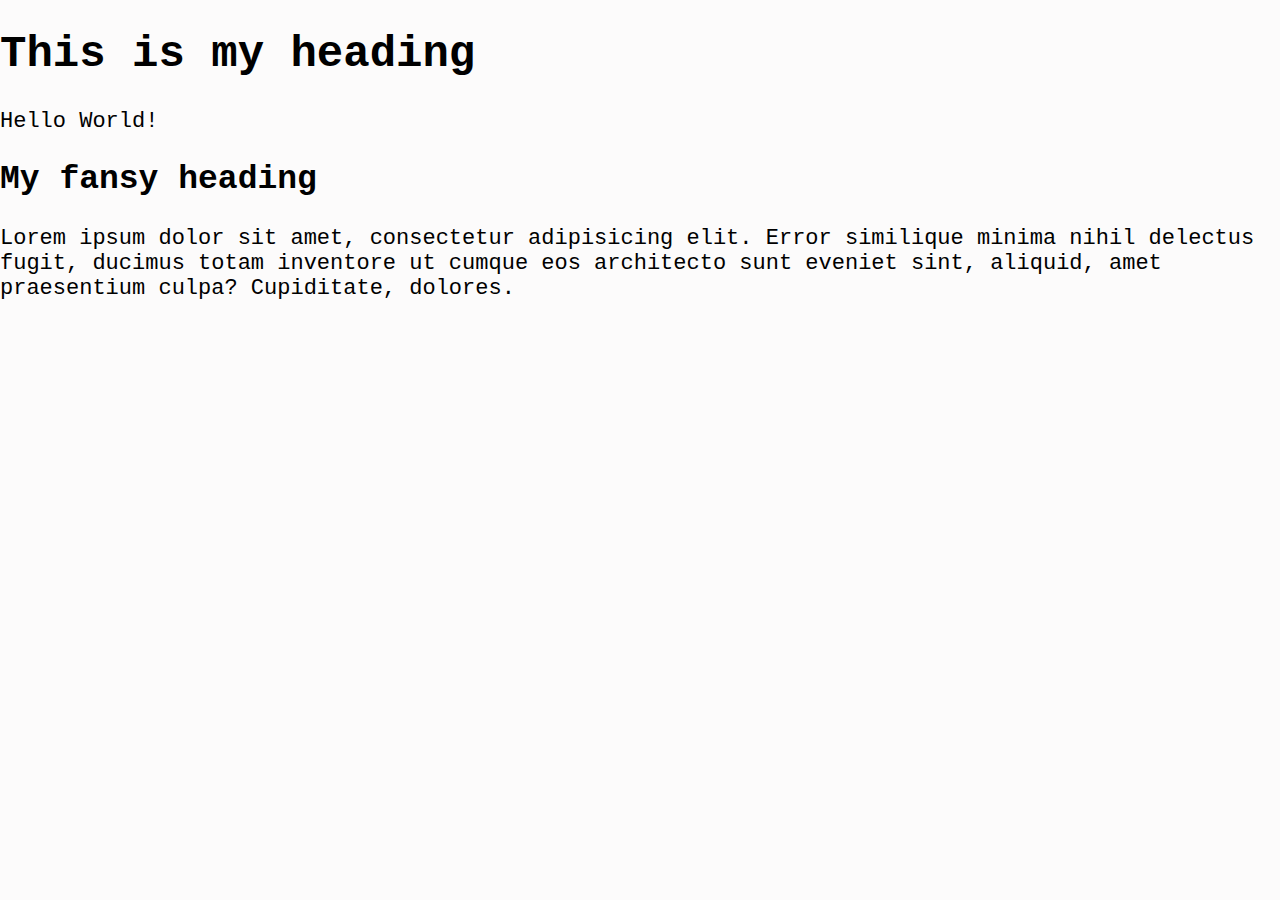
<file: wwr/styles/styler-example.html>
<!DOCTYPE html>
<html lang="en">
<head>
    <meta charset="UTF-8">
    <meta http-equiv="X-UA-Compatible" content="IE=edge">
    <meta name="viewport" content="width=device-width, initial-scale=1.0">
    <title>Document</title>
    <link rel="stylesheet" href="style.css">
    <link rel="preconnect" href="https://fonts.googleapis.com">
    <link rel="preconnect" href="https://fonts.gstatic.com" crossorigin>
    <link href="https://fonts.googleapis.com/css2?family=Ephesis&display=swap" rel="stylesheet">
</head>
<body>
    <section>
        <h1>This is my heading</h1>
        <p>Hello World!</p>
    </section>
    <h2 id="fancy">My fansy heading</h2>
    <p class="latin">Lorem ipsum dolor sit amet, consectetur adipisicing elit. Error similique minima nihil delectus fugit, ducimus totam inventore ut cumque eos architecto sunt eveniet sint, aliquid, amet praesentium culpa? Cupiditate, dolores.</p>
</body>
</html>
</file>
<file: positionstyles.css>
/* CSS - Name: "positionstyles.css" */
/* Activity 1 styles */
.content1 {
  /* This is the parent of the activity 1 boxes. */
  display: grid;
  grid-template-columns: 1fr 1fr;
  justify-items: center;
  grid-gap: 20px;
}
.red1 { 
  width: 100%; 
  height: 100px; 
  background-color: red; 
  grid-column: 1/3;
} 
.green1 {
  width: 200px; 
  height: 200px; 
  background-color: green; 

} 
.yellow1 {
  width: 200px; 
  height: 200px; 
  background-color: gold; 
} 
.blue1 {
  width: 100%; 
  height: 100px; 
  background-color: blue; 
  grid-column: 1/3;
} 
/* Activity 2 styles */ 

.red2 {
  width: 100px; 
  height: 100px; 
  background-color: red; 
} 
.green2 { 
  width: 100px; 
  height: 100px; 
  background-color: green; 
  margin-top: -50px;
  margin-left: 50px;
} 
.yellow2 {
  width: 100px; 
  height: 100px; 
  background-color: gold; 
  margin-top: -50px;
  margin-left: 100px;
} 
.blue2 {
  width: 100px; 
  height: 100px; 
  background-color: blue; 
  margin-top: -50px;
  margin-left: 150px;
} 
/* Activity 3 styles */ 
.content3 {
  /* This is the parent of the activity 3 boxes. */
  display: grid;
  grid-template-columns: 1fr 1fr;
  justify-items: center;
}
.red3 {
  width: 100%; 
  height: 100px; 
  background-color: red; 
  grid-column: 1/3;
} 
.green3 {
  width: 200px; 
  height: 200px; 
  background-color: green;
} 
.yellow3 {
  width: 200px; 
  height: 200px; 
  background-color: gold; 
  column-gap:left 20px;
} 
.blue3 {
  width: 100%;
  height: 100px; 
  background-color: blue; 
  grid-column: 1/3;
} 
/* Activity 4 styles */ 
.content4 {
  /* This is the parent of the activity 4 boxes. */
  height: 400px;
  display: grid;
  grid-template-columns: repeat(2, 1fr);
  grid-row: repeat(3, 1fr);
}
.red4 {
  width: 100%; 
  height: 100%; 
  background-color: red; 
  grid-row: 1/ span 3;
} 
.green4 {
  width: 100%; 
  height: 150px; 
  background-color: green; 
} 
.yellow4 {
  width: 100%; 
  height: 150px; 
  background-color: gold; 
  grid-column: 2/2;
} 
.blue4 {
  width:  100%; 
  height: 150px; 
  background-color: blue; 
  grid-column: 2/2;
} 
/* Activity 5 styles */ 
.content5 {
  /* This is the parent of the activity 5 boxes. */
  height: 400px;

}
.red5 { 
  width: 100%; 
  height: 100px; 
  background-color: red; 

} 
.green5 { 
  width: 250px; 
  height: 250px; 
  background-color: green; 
  float: left;

} 
.yellow5 {
  width: 100%; 
  height: 81%; 
  background-color: gold; 
} 
.blue5 {
  width: 100%; 
  height: 100px; 
  background-color: blue; 
} 
/* Activity 6 styles */ 
.content6 {
  /* This is the parent of the activity 6 boxes. */
  display: grid;
  grid-template-columns: repeat(6, 1fr) ;
  grid-template-rows: repeat(6, 1fr);
  column-width: 100px;
  line-height: 100px;
  
}
.red6 {
  width: 330px; 
  height: 100px; 
  background-color: red; 
  grid-column: 1/ span 4;
  grid-row: 1/ span 2;
  z-index: -1;

} 
.green6 {
  width: 100%; 
  height: 100%; 
  background-color: green; 
  grid-row: 5 / span 6;
  grid-column: 1/ span 2;
} 
.yellow6 {
  width: 100%; 
  height: 100%; 
  background-color: gold; 
  grid-column: 5/ span 6;
  grid-row: 3/ span 6;
} 
.blue6 {
  width: 100%; 
  height: 100%; 
  background-color: blue;
  grid-row: 2/ span 4;
  grid-column: 2/ span 4;
  z-index: -1;
} 


/* Do not make any changes below here */
.activity {
  width: 70%; 
  margin: 20px auto; 
  font-family: Arial, sans-serif; 
  border: 1px solid black; 
  padding: 10px; 
  clear:both; 
  overflow: auto;
} 

.hint {
  border: 1px solid grey;
  background: #e0e0e0;
  padding: .5em;
  position: relative;
  margin: 1em 0;
}
.hint h3 {
  margin: 0;
}
.hint:hover {
  background: #d0d0d0;
}
.hint > div {
  display: none;
}

.hint input[type=checkbox] {
  position: absolute;
  width: 100%;
  height: 100%;
  opacity: 0;
  z-index: 1;
  cursor: pointer;
}

.hint input[type=checkbox]:checked ~ div {
  display: block;
}

.hint i {
  position: absolute;
  transform: translate(-6px, 0);
  margin-top: 16px;
  right: 10px;
  top: -3px;
}
.hint i:before, .hint i:after {
  content: "";
  position: absolute;
  background-color: black;
  width: 3px;
  height: 9px;
}
.hint i:before {
  transform: translate(2px, 0) rotate(45deg);
}
.hint i:after {
  transform: translate(-2px, 0) rotate(-45deg);
}

.hint input[type=checkbox]:checked ~ i:before {
  transform: translate(-2px, 0) rotate(45deg);
}
.hint input[type=checkbox]:checked ~ i:after {
  transform: translate(2px, 0) rotate(-45deg);
}
.hint a {
  position: relative;
  z-index: 1;
}
</file>
<file: filterco/style/style2.css>
header {
    display: grid;
    grid-template-columns: 20% 20% 20% 20% 20%;
    grid-template-rows: 40% 20%;
    background-color: rgba(101, 196, 196, 0.671);
    width: 100%;
    border: black;
    border-radius: 5px;
    border-style: solid;
}
#logo{
    grid-column: 1/ span 2;
    grid-row: 1/2;
}
#tags{
    display: flex;
    justify-content: space-around; 
    grid-column: 2/span 5;
    grid-row: 2;
}
.page2-grid{
    display: grid;
    grid-template-columns: 1fr 1fr;
    grid-template-rows: 1fr 1fr 1fr;
    padding: 10px;
}
h1{
    font-size: 50px;
    font-style: italic;
    font-family: "Brush Script m7, Verdana, sans-serif";
}
#msg1{
    grid-column: 1;
    grid-row: 2;
    font-family: "Lucida Console", "Courier New", monospace;
}
#img2{
    grid-row: 2;
    grid-column: 2;
}
#msg2{
    grid-column: 1;
    grid-row: 3;
    font-family: "Lucida Console", "Courier New", monospace;
}
.img1{
    grid-row: 3;
}
footer{
    background-color: rgba(101, 196, 196, 0.671);
    width: 100%;
    border: black;
    border-radius: 5px;
    border-style: solid;
}
</file>
<file: filterco/style/style3.css>
header {
    display: grid;
    grid-template-columns: 20% 20% 20% 20% 20%;
    grid-template-rows: 40% 20%;
    background-color: rgba(101, 196, 196, 0.671);
    width: 100%;
    border: black;
    border-radius: 5px;
    border-style: solid;
}
#logo{
    grid-column: 1/ span 2;
    grid-row: 1/2;
}
#tags{
    display: flex;
    justify-content: space-around; 
    grid-column: 2/span 5;
    grid-row: 2;
}
h1{
    font-size: 50px;
    font-style: italic;
}


ul {list-style-type: none;}
body {font-family: Verdana, sans-serif;}

/* Month header */
.month {
  padding: 70px 25px;
  width: 100%;
  background: #1abc9c;
  text-align: center;
}

/* Month list */
.month ul {
  margin: 0;
  padding: 0;
}

.month ul li {
  color: white;
  font-size: 20px;
  text-transform: uppercase;
  letter-spacing: 3px;
}

/* Previous button inside month header */
.month .prev {
  float: left;
  padding-top: 10px;
}

/* Next button */
.month .next {
  float: right;
  padding-top: 10px;
}

/* Weekdays (Mon-Sun) */
.weekdays {
  margin: 0;
  padding: 10px 0;
  background-color:#ddd;
}

.weekdays li {
  display: inline-block;
  width: 13.6%;
  color: #666;
  text-align: center;
}

/* Days (1-31) */
.days {
  padding: 10px 0;
  background: #eee;
  margin: 0;
}

.days li {
  list-style-type: none;
  display: inline-block;
  width: 13.6%;
  text-align: center;
  margin-bottom: 5px;
  font-size:12px;
  color: #777;
}

/* Highlight the "current" day */
.days li .active {
  padding: 5px;
  background: #1abc9c;
  color: white !important
}
footer{
    background-color: rgba(101, 196, 196, 0.671);
    width: 100%;
    border: black;
    border-radius: 5px;
    border-style: solid;
}
</file>
<file: wwr/styles/style.css>
@import url('https://fonts.googleapis.com/css?family=IM+Fell+French+Canon+SC|Lato');

header{
    background-color: #4c76ad;
    font-family: "Brush Script m7, Verdana, sans-serif";
    align-items: center;
    width: auto;
    display: grid;
    grid-template-columns: 150px auto;
}
nav {
    display: flex;
    justify-content: space-around;
}
.logo{
    width: 80px;
}
#logo{
    width: 80px;
    position: relative;
    top: 0px;
    left: 0px;
}
#content {
    max-width: 1600px;
    margin: 0 auto;
}

.icon {
    width: 80px;
    padding-top: 10px;
    
}
#logo_link {  
    padding-top: 5px;
    width: 80px;
    padding-top: 5px;
    justify-self: center;
    align-self: center;
}
.card-img{
    border: 10px solid #f1c179;
    transition: transform .5s;
    box-shadow: 5px 5px 10px #6f7364;
}
.card-img:hover {
    opacity: .6;
    transform: scale(1.1);
}
#hero {
    display: grid;
    grid-template-columns: 1fr 3fr 1fr;
    margin-top: -100px;
}
#hero-box {
    grid-column: 1/4;
    grid-row: 1/3;
    z-index: -1;
}
#hero-msg {
    grid-column: 2/3;
    grid-row: 1/2;
    margin-top: 100px;
}
#hero-msg h1, #hero-msg h4 {
    text-align: center;
    width: 100%;
    font-family: "Brush Script m7, Verdana, sans-serif";
    color: white;
}
.button-box {
    text-align: center;
    padding: 20px;
}
#home-grid{
    display: grid;
    grid-template-columns: repeat(10, 1fr);

}
.card-img, .mountains {
    width: 100%;
}
.rivers-card{
    grid-column: 2/4;
    grid-row: 2/3;
}
.camping-card{
    grid-column: 5/7;
    grid-row: 2/3;
}
.rapids-card{
    grid-column: 8/10;
    grid-row: 2/3;
}
.mountains{
    grid-column: 2/7;
    grid-row: 5/8;
    box-shadow: 5px 5px 10px #6f7364;
}
main section {
    text-align: center;
}
main section img{
    box-sizing: border-box;
}
#background {
    height: 725px;
    background-color: #f1c179;
    grid-column: 1/11;
    grid-row: 4/9;
}
body {
    background-color: #fcfbfb;
    font-family: "Lucida Console", "Courier New", monospace;
    font-size: 22px;
    margin: 0;
    padding: 0;
}
.book, .join{
    background-color: #fcfbfb;
    color: black;
    text-decoration: none;
    font-size: 18px;
    padding: 15px 30px;
    margin-top: 50px;
    border-radius: 5px;
}
.book:hover, .join:hover{
    background-color: #b99c4c;
}
.msg{
    background-color: #4f663c;
    font-family: "Brush Script m7, Verdana, sans-serif";
    line-height: 1.5em;
    padding-top: 10px;
    grid-column: 6/10;
    grid-row: 6/7;
    box-shadow: 5px 5px 10px #6f7364;
}
footer {
    background-color: #4f663c;
    text-decoration: none; 
    padding: 25px 50px; 
    margin-top: 200px;
    display: flex;
    justify-content: space-around;
    align-items: center;
}
footer h3{
    color: rgb(215, 238, 215);
    text-decoration: underline;
}
footer a{
    color: rgb(215, 238, 215);
    text-decoration: none;
}
footer a:hover{
    color: rgb(215, 238, 215);
    text-decoration: underline;
}
.home-title{
    color: black;
    font-family: "Brush Script m7, Verdana, sans-serif";
    font-size: 2em;
}
h4{
    color: black;
    margin: 0;
}
.book, .join{
    color: black;
    font-family: "Lucida Console", "Courier New", monospace;
    font-size: 18px;
    margin-top: 50px;
    padding: 15px 30px;
}
.book:hover, .join:hover{
    color: black;
}
.msg h2 {
    color: black;
}
.msg p{
    color: black;
    font-family: "Lucida Console", "Courier New", monospace;
    font-size: .8em;
    padding-bottom: 15px;
}
footer .social img{
    padding-top: 15px;
}
.home-title{
    margin-top: 10px;
}
.rivers-card, .camping-card, .rapids-card {
    margin: 200px 0;
} 
#head{
    display: inline;
    margin-left: 10px;
    text-decoration: #000000;
    font-family: "Brush Script m7, Verdana, sans-serif";
}
nav a{
    text-align: bottom;
    color: #000000;
    text-decoration: none;
    padding: 5px;
    display: inline;
    margin-left: 20px;
}
nav a:hover{
    background-color: #fcfbfb;
    color:rgb(215, 238, 215);
    padding: 5px;
}
#sub-grid {
    text-align: center;
    max-width: 1600px;
    display: grid;
    grid-template-columns: 1fr 1fr 1fr;
    grid-template-rows: 1fr 1fr;
    column-gap: 50px;
    
}
#content-image {
    border: 5px rgb(0, 0, 0);
}
#main-text-body{
    grid-column: 2/ span 3;
}
#hero-img{
    width: 100%;
}





@media screen and (max-width: 900px) {
    #hero, .home-grid {
        display: block;
        height: auto;
    }
    nav, footer {
        flex-direction: column;
    }
    nav a {
        display: block;
        padding: 15px;
    }
    #hero {
        margin-top: 0;
    }
    #hero-msg {
        margin-top: 0;
    }
    #hero-msg h4 {
        display: none;
    }
    .home-title {
        font-size: 25px;
        color: #6f7364;
    }
    .rivers-card, .camping-card, .rapids-card { 
        margin: 50px auto;
        width: 60%;
    }
    #background {
        display: none;
    }
    .mountains, .msg {
        width: 80%;
        display: block;
        margin: 0 auto;
    }
    footer {
        margin-top: 25px;
    }
}
</file>
<file: wwr/styles/contactus.css>
form {
    /* Center the form on the page */
    margin: 0 auto;
    width: 500px;
    /* Form outline */
    padding: 1em;
    border: 1px solid #CCC;
    border-radius: 1em;
    background-color: burlywood;
  }
  
  ul {
    list-style: none;
    padding: 0;
    margin: 0;
  }
  
  form li + li {
    margin-top: 1em;
  }
  
  label {
    /* Uniform size & alignment */
    display: inline-block;
    width: 90px;
    text-align: right;
  }
  
  input,
  textarea {
    /* To make sure that all text fields have the same font settings
       By default, textareas have a monospace font */
    font: 1em sans-serif;
  
    /* Uniform text field size */
    width: 300px;
    box-sizing: border-box;
  
    /* Match form field borders */
    border: 1px solid #999;
  }
  
  input:focus,
  textarea:focus {
    /* Additional highlight for focused elements */
    border-color: #000;
  }
  
  textarea {
    /* Align multiline text fields with their labels */
    vertical-align: top;
  
    /* Provide space to type some text */
    height: 5em;
  }
  
  .button {
    /* Align buttons with the text fields */
    padding-left: 90px; /* same size as the label elements */
  }
  
  button {
    /* This extra margin represent roughly the same space as the space
       between the labels and their text fields */
    margin-left: .5em;
  }
</file>
